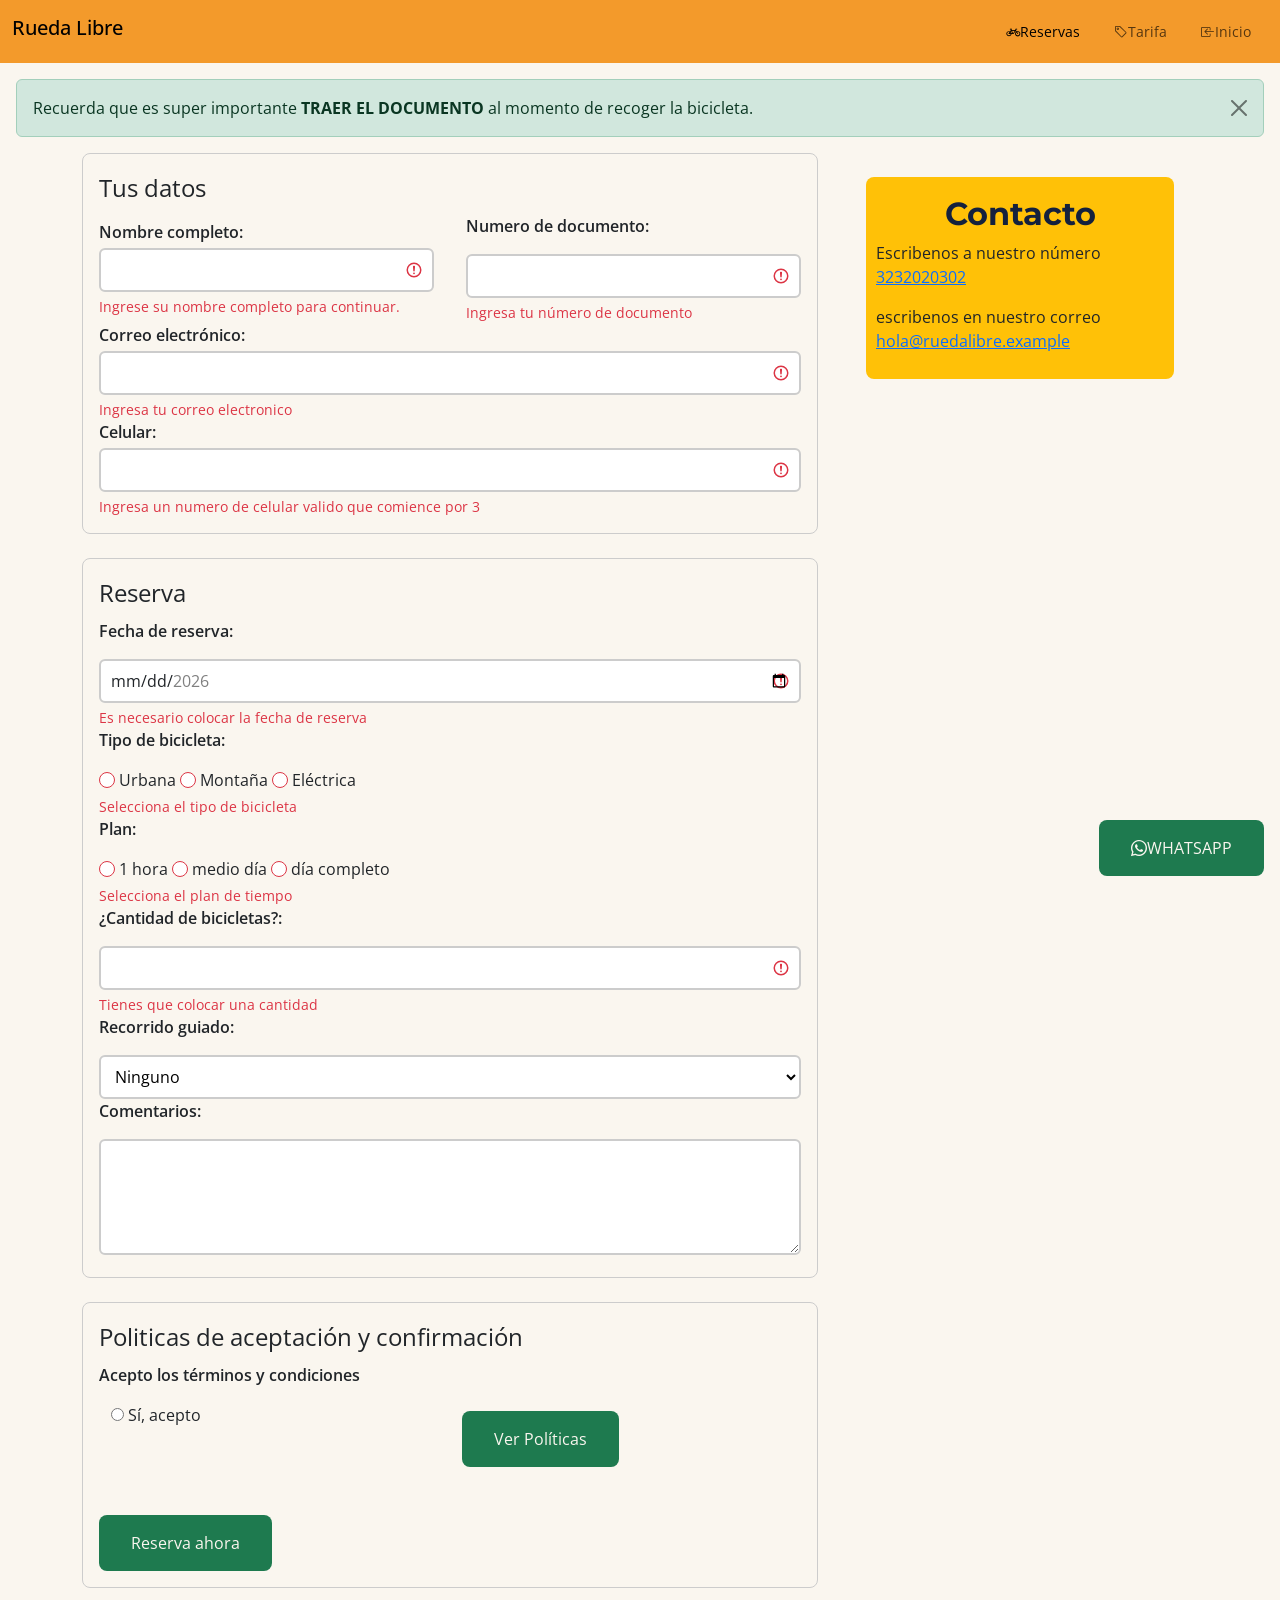
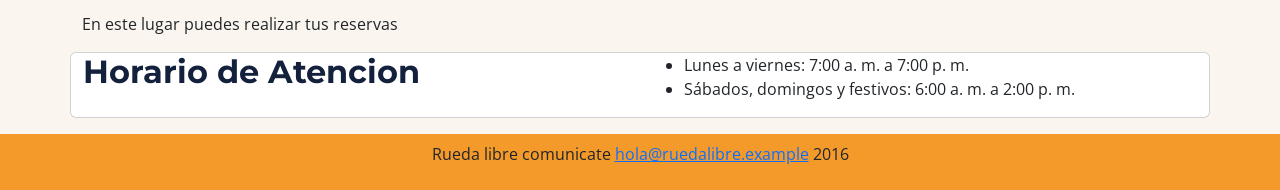
<file: paginas/reservas.html>
<!DOCTYPE html>
<html lang="es">
<head>
    <meta charset="UTF-8">
    <meta name="viewport" content="width=device-width, initial-scale=1.0">
    <title>Reservas | Rueda Libre</title>
    <link rel="preconnect" href="https://fonts.googleapis.com">
    <link rel="preconnect" href="https://fonts.gstatic.com" crossorigin>
    <link href="https://fonts.googleapis.com/css2?family=Montserrat&display=swap" rel="stylesheet">
    <link rel="preconnect" href="https://fonts.googleapis.com">
    <link rel="preconnect" href="https://fonts.gstatic.com" crossorigin>
    <link href="https://fonts.googleapis.com/css2?family=Montserrat:wght@700&family=Open+Sans:ital,wght@0,300..800;1,300..800&display=swap" rel="stylesheet">
     <link href="https://cdn.jsdelivr.net/npm/bootstrap@5.3.3/dist/css/bootstrap.min.css" rel="stylesheet" integrity="sha384-QWTKZyjpPEjISv5WaRU9OFeRpok6YctnYmDr5pNlyT2bRjXh0JMhjY6hW+ALEwIH" crossorigin="anonymous">
     <link rel="stylesheet" href="https://cdn.jsdelivr.net/npm/bootstrap-icons@1.13.2/font/bootstrap-icons.min.css">
    <link rel="stylesheet" href="../css/style.css">
</head>
<body>
   <header>
        <nav class="navbar navbar-expand-lg ">
  <div class="container-fluid">
    <a class="navbar-brand h1" href="../index.html">Rueda Libre</a>
    <button class="navbar-toggler" type="button" data-bs-toggle="collapse" data-bs-target="#menu" aria-controls="navbarNav" aria-expanded="false" aria-label="Toggle navigation">
      <span class="navbar-toggler-icon"></span>
    </button>
    <div class="collapse navbar-collapse " id="menu">
      <ul class="navbar-nav ms-auto ">
        <li class="nav-item">
          <button type="button" class=" btn btn-sm"><a class="nav-link active btn btn-lg" aria-current="page" href="reservas.html"><i class="bi bi-bicycle"></i>Reservas</a></button>
        </li>
        <li class="nav-item">
          <button type="button" class=" btn btn-sm "><a class="nav-link btn btn-sm" href="tarifas.html"><i class="bi bi-tag"></i>Tarifa</a></button>
        </li>
        <li class="nav-item">
          <button type="button" class=" btn btn-sm "><a class="nav-link" href="../index.html"><i class="bi bi-box-arrow-in-left"></i>Inicio</a></button>
        </li>
      </ul>
    </div>
  </div>
</nav>
    </header>

    <main>
        <div class="alert alert-success alert-dismissible fade show" role="alert">
           Recuerda que es super importante <strong>TRAER EL DOCUMENTO</strong> al momento de recoger la bicicleta.
            <button type="button" class="btn-close" data-bs-dismiss="alert" aria-label="Close"></button>
        </div>
        <div class="container">
            <div class="row">
                <div class="col-12 col-md-8">
                <section id="direccion">
                        <form action="" method="post" class="formulario needs-validation was-validated" novalidate>
                            <fieldset>
                                <legend>Tus datos</legend>
                                <section class = "linea">
                                    <div>
                                        <label for="nombre" class ="form-label">Nombre completo:</label>
                                        <input type="text" id="nombre"  class ="form-control" name="nombre" minlength="3" required> 
                                        <div class="invalid-feedback">Ingrese su nombre completo para continuar.</div>
                                        </div>
                                    <div>
                                        <p><label for="identificacion" class ="form-label">Numero de documento: </label></p>
                                        <input type="text" id="identificacion"  class ="form-control" name="identificacion" pattern="[0-9]{6,10}" required>
                                        <div class ="invalid-feedback">Ingresa tu número de documento</div>
                                    </div>
                                </section>
                                
                                <label for="correo" class ="form-label" >Correo electrónico:</label>
                                <input type="email" id="correo" class ="form-control" name="correo" required>
                                <div class = "invalid-feedback"> Ingresa tu correo electronico</div>
                                
                                <label for="celular" class ="form-label">Celular:</label>
                                <input type="tel" id="celular" class ="form-control" name="telefono" pattern="3[0-9]{9}" required>  
                                <div class ="invalid-feedback"> Ingresa un numero de celular valido  que comience por 3</div>  
                            </fieldset>

                            <fieldset>
                                <legend>Reserva</legend>
                                <p><label for="fecha" class ="form-label">Fecha de reserva:</label></p>
                                <input type="date" class = "form-control" id="fecha" name="fecha" min="2026-11-01" max="2026-12-31" required>
                                <div class="invalid-feedback">Es necesario colocar la fecha de reserva</div>
                                <div>
                                    <label class ="form-label">Tipo de bicicleta:</label></p>
                                    <input type="radio" id="bici-urbana" name="bicicleta"  class = "form-check-input" value="urbana" required> Urbana
                                    <input type="radio" id="bici-montana" name="bicicleta" class = "form-check-input"  value="montaña" required> Montaña
                                    <input type="radio" id="bici-electrica" name="bicicleta" class = "form-check-input"  value="eléctrica" required> Eléctrica
                                    <div class="invalid-feedback">Selecciona el tipo de bicicleta</div>
                                </div>
                                <div>
                                    <label class ="form-label">Plan:</label></p>
                                    <input type="radio" id="plan-hora" name="plan" class="form-check-input" value="hora" required> 1 hora
                                    <input type="radio" id="plan-medio" name="plan" class="form-check-input" value="medio" required> medio día
                                    <input type="radio" id="plan-completo" name="plan" class="form-check-input"  value="completo" required> día completo
                                    <div class = "invalid-feedback"> Selecciona el plan de tiempo</div>
                                </div>

                                <div>
                                    <label for="cantidad" class ="form-label">¿Cantidad de bicicletas?:</label></p>
                                    <input type="number" id="cantidad" class ="form-control" name="cantidad" min="1" max="6" required>
                                    <div class="invalid-feedback"> Tienes que colocar una cantidad</div>
                                </div>
                                <p><label for="recorrido" class ="form-label">Recorrido guiado:</label></p>
                                <select id="recorrido" name="recorrido" required>
                                    <option value="ninguno">Ninguno</option>
                                    <option value="rio">rio y parques</option>
                                    <option value="barrio">Sabores del barrio</option>
                                    <option value="reto">Reto Palmas</option>  
                                </select>
                                
                                <p><label for="comentarios" class ="form-label">Comentarios:</label></p>
                                <textarea id="comentarios" name="comentarios" rows="4" cols="50"></textarea>
                            </fieldset>

                            <fieldset> 
                                <legend>Politicas de aceptación y confirmación</legend>
                                <p><label class ="form-label">Acepto los términos y condiciones</label></p>
                                <div class="container">
                                    <div class="row">
                                        <div class="col-12 col-lg-6">
                                            <p><input type="radio" id="aceptacion" name="aceptacion" value="acepto" required> Sí, acepto</p>
                                        </div>
                                        <div class="col-12 col-md-6 me-auto pb-5 pt-2">
                                            <button type="button" class="cta-boton" data-bs-toggle="modal" data-bs-target="#politicas">Ver Políticas</button>
                                        </div>
                                    </div>
                                </div>
                                <button type="submit" class="cta-boton">Reserva ahora</button>
                            </fieldset>
                            <p>En este lugar puedes realizar tus reservas</p>
                        </form>
                        <div class="modal fade" id="politicas" tabindex="-1" aria-labelledby="exampleModalLabel" aria-hidden="true">
                            <div class="modal-dialog">
                                <div class="modal-content">
                                    <div class="modal-header">
                                        <h1 class="modal-title fs-5" id="exampleModalLabel"><strong>Politicas de Alquiler</strong></h1>
                                        <button type="button" class="btn-close" data-bs-dismiss="modal" aria-label="Close"></button>
                                    </div>
                                    <div class="modal-body">
                                        <ol>
                                            <li class="py-2" >Presenta tu documento de identidad original al recoger la bicicleta.</li>
                                            <li class="py-2" >Revisa la bicicleta con el asesor antes de salir.</li>
                                            <li class="py-2" >Cada 15 minutos de retraso en la devolución tienen un recargo de $5.000.</li>
                                            <li class="py-2" >Los daños por mal uso se cobran según el costo de la reparación.</li>
                                            <li class="py-2" >Los menores de edad deben estar acompañados por un adulto responsable.</li>
                                        </ol>
                                    </div>
                                    <div class="modal-footer">
                                    <button type="button" class="btn btn-primary" data-bs-dismiss="modal">Cerrar</button>
      </div>
    </div>
  </div>
</div>
                </section>
            </div>

                <div class="col-12 col-md-4">
                    <section class="tarjetas-contacto">
                            <article class="tarjetas bg-warning ">
                                <h2 class = "fw-bold m-2 text-center">Contacto</h2>
                                <p>Escribenos a nuestro número <a href="tel:3232020302">3232020302</a></p>
                                <p>escribenos en nuestro correo <a href="mailto:hola@ruedalibre.example">hola@ruedalibre.example</a></p>
                            </article>
                    </section>
                </div> 
            </div> 
        </div>

                
                    <section class = "container card vw-100">
                        <div class = "row">
                            <div class = "col-12 col-lg-6">
                                <h2 class ="fw-bold">Horario de Atencion</h2>
                            </div>
                            <div class = "col-12 col-lg-6 me-auto">
                                <aside aria-label="contenido complementario">
                                    <ul>
                                        <li>Lunes a viernes: 7:00 a. m. a 7:00 p. m.</li>
                                        <li>Sábados, domingos y festivos: 6:00 a. m. a 2:00 p. m.</li>
                                    </ul>
                                </aside>
                            </div>
                        </div>
                    </section> 

                    <a href="https://wa.me/573000000000" class="whatsapp cta-boton" 
    target="_blank" aria-label="Contactanos por WPP" rel="noopener noreferrer"><i class="bi bi-whatsapp"></i>WHATSAPP</a>
        
    </main>

    <footer>
       <p>Rueda libre
       comunicate <a href="mailto:hola@ruedalibre.example">hola@ruedalibre.example</a>
       2016
       </p>
    </footer>
    <script src="https://cdn.jsdelivr.net/npm/bootstrap@5.3.8/dist/js/bootstrap.bundle.min.js" integrity="sha384-FKyoEForCGlyvwx9Hj09JcYn3nv7wiPVlz7YYwJrWVcXK/BmnVDxM+D2scQbITxI" crossorigin="anonymous"></script>
</body>
</html>
</file>
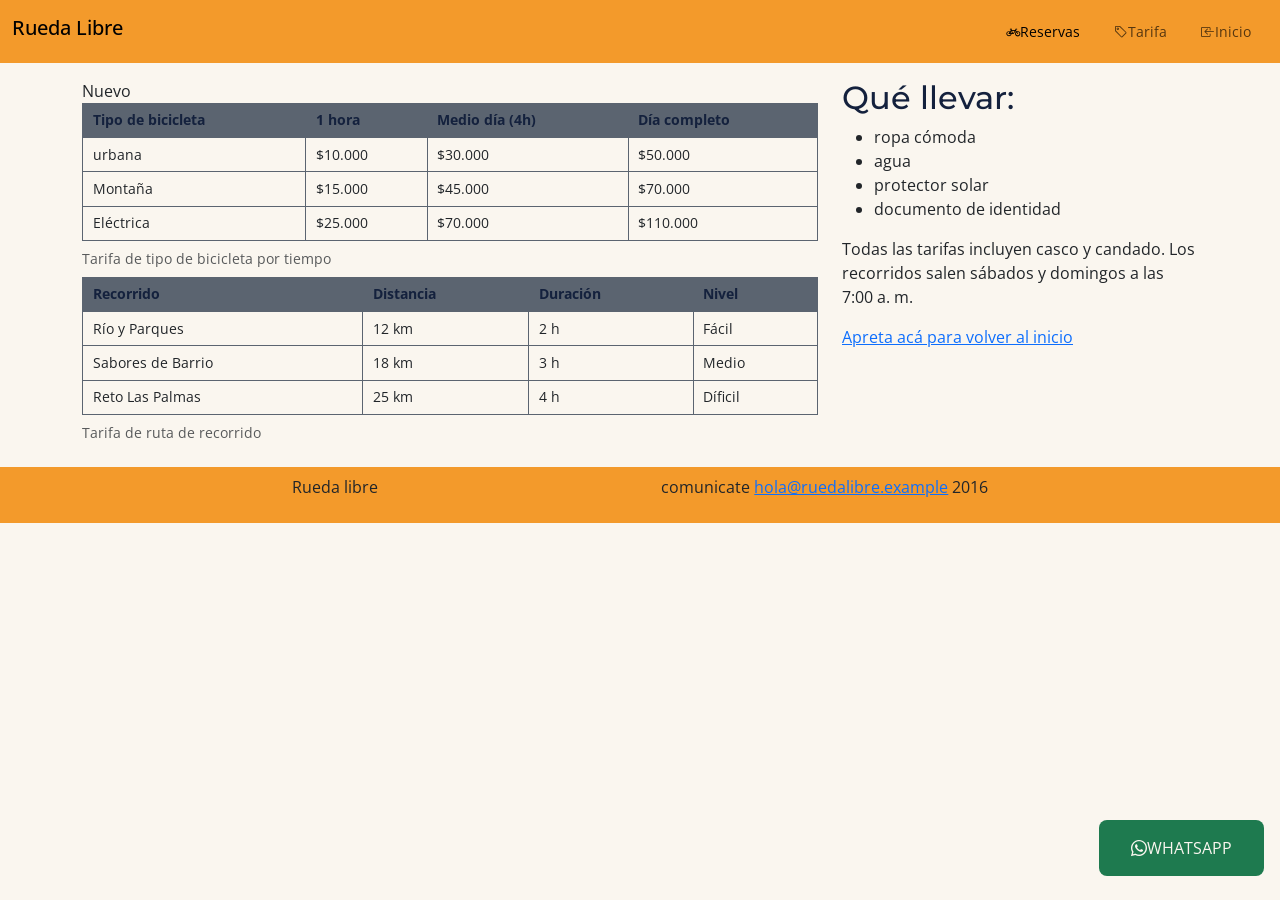
<file: paginas/tarifas.html>
<!DOCTYPE html>
<html lang="es">
<head>
    <meta charset="UTF-8">
    <meta name="viewport" content="width=device-width, initial-scale=1.0">
    <title>Tablas de precios</title>
    <link rel="preconnect" href="https://fonts.googleapis.com">
    <link rel="preconnect" href="https://fonts.gstatic.com" crossorigin>
    <link href="https://fonts.googleapis.com/css2?family=Montserrat&display=swap" rel="stylesheet">
    <link rel="preconnect" href="https://fonts.googleapis.com">
    <link rel="preconnect" href="https://fonts.gstatic.com" crossorigin>
    <link href="https://fonts.googleapis.com/css2?family=Montserrat:wght@700&family=Open+Sans:ital,wght@0,300..800;1,300..800&display=swap" rel="stylesheet">
     <link href="https://cdn.jsdelivr.net/npm/bootstrap@5.3.3/dist/css/bootstrap.min.css" rel="stylesheet" integrity="sha384-QWTKZyjpPEjISv5WaRU9OFeRpok6YctnYmDr5pNlyT2bRjXh0JMhjY6hW+ALEwIH" crossorigin="anonymous">
     <link rel="stylesheet" href="https://cdn.jsdelivr.net/npm/bootstrap-icons@1.13.2/font/bootstrap-icons.min.css">
    <link rel="stylesheet" href="../css/style.css">
</head>
<body>
    
     <header>
        <nav class="navbar navbar-expand-lg ">
  <div class="container-fluid">
    <a class="navbar-brand h1" href="../index.html">Rueda Libre</a>
    <button class="navbar-toggler" type="button" data-bs-toggle="collapse" data-bs-target="#menu" aria-controls="navbarNav" aria-expanded="false" aria-label="Toggle navigation">
      <span class="navbar-toggler-icon"></span>
    </button>
    <div class="collapse navbar-collapse " id="menu">
      <ul class="navbar-nav ms-auto ">
        <li class="nav-item">
          <button type="button" class=" btn btn-sm "><a class="nav-link active btn btn-lg" aria-current="page" href="reservas.html"><i class="bi bi-bicycle"></i>Reservas</a></button>
        </li>
        <li class="nav-item">
          <button type="button" class=" btn btn-sm "><a class="nav-link btn btn-sm" href="tarifas.html"><i class="bi bi-tag"></i>Tarifa</a></button>
        </li>
        <li class="nav-item">
          <button type="button" class=" btn btn-sm"><a class="nav-link" href="../index.html"><i class="bi bi-box-arrow-in-left"></i>Inicio</a></button>
        </li>
      </ul>
    </div>
  </div>
</nav>
    </header>
    
<main>
    <div class="container">
        <div class="row">
            <section class = "col-12 col-lg-8">
                <table >
                    <caption>Tarifa de tipo de bicicleta por tiempo</caption>
                    <thead>
                    <tr>
                        <th scope = "col">Tipo de bicicleta</th>
                        <th scope = "col">1 hora</th>
                        <th scope = "col">Medio día (4h)</th>
                        <th scope = "col">Día completo</th>
                    </tr>
                    </thead>
                    <tbody>
                    <tr>
                        <td scope = "row"> urbana</td>

                        <td> $10.000</td>

                        <td> $30.000</td>

                        <td>  $50.000</td>
                    </tr>
                    <tr>
                        <td scope = "row">Montaña</td>
                        <td>$15.000</td>
                        <td >$45.000</td>
                        <td>$70.000</td>
                    </tr>
                    <tr>
                        <span class=" nuevo">Nuevo</span>
                        <td scope = "row" class ="nuevo">Eléctrica</td>
                        <td>$25.000</td>
                        <td>$70.000</td>
                        <td>$110.000</td>
                    </tr>
                    </tbody>
                </table>

                <table id="precios-de-recorridos">
                    <caption>Tarifa de ruta de recorrido</caption>
                    <thead>
                    <tr>
                        <th scope = "col">Recorrido</th>
                        <th scope = "col">Distancia</th>
                        <th scope = "col">Duración</th>
                        <th scope = "col">Nivel</th>
                    </tr>
                    </thead>
                    <tbody>
                    <tr>
                        <td scope = "row"> Río y Parques</td>

                        <td> 12 km</td>

                        <td> 2 h</td>

                        <td>  Fácil</td>
                    </tr>
                    <tr>
                        <td scope = "row">Sabores de Barrio</td>
                        <td>18 km</td>
                        <td >3 h</td>
                        <td>Medio</td>
                    </tr>
                    <tr>
                        <td>Reto Las Palmas</td>
                        <td>25 km</td>
                        <td>4 h</td>
                        <td>Díficil</td>
                    </tr>
                    </tbody>
                </table>
            </section>
        
            <section class= "col-12 col-lg-4">
                    <h2 >Qué llevar:</h2>
                        <aside arial-label="contenido complementario">
                            <ul>
                                <li>ropa cómoda</li>
                                <li>agua</li>
                                <li>protector solar</li>
                                <li>documento de identidad</li>
                            </ul>
                         </aside>
                    <p>Todas las tarifas incluyen casco y candado. Los recorridos salen sábados y domingos a las 7:00 a. m.</p> 
                    <a href="../index.html">Apreta acá para volver al inicio</a>
            </section>
        </div>
    </div>
    <a href="https://wa.me/573000000000" class="whatsapp cta-boton" 
    target="_blank" aria-label="Contactanos por WPP" rel="noopener noreferrer"><i class="bi bi-whatsapp"></i>WHATSAPP</a>
</main>
   
    <footer class="mt-auto">
           <p>Rueda libre</p>
            <p>comunicate <a href="mailto:hola@ruedalibre.example">hola@ruedalibre.example</a>
            2016</p>
    </footer>
    <script src="https://cdn.jsdelivr.net/npm/bootstrap@5.3.8/dist/js/bootstrap.bundle.min.js" integrity="sha384-FKyoEForCGlyvwx9Hj09JcYn3nv7wiPVlz7YYwJrWVcXK/BmnVDxM+D2scQbITxI" crossorigin="anonymous"></script>
</body>
</html>
</file>
<file: css/style.css>
:root {
    --botones--enlaces: #1E7A4F;
    --titulos--encabezados: #14213D;
    --fondo--general: #FAF6EF;
    --texto--secundario: #5B6470;
    --naranja--pedal:#F39A2B;
    --fuente--titulos: 'Montserrat', sans-serif;
    --fuente--texto: 'Open Sans', sans-serif;
    
    --espacio-xs: 0.25rem;
    --espacio-sm: 0.5rem;
    --espacio-md: 1rem;
    --espacio-lg: 1.5rem;
    --espacio-xl: 2rem;
    --radio: 0.5rem;
}

*,
*::before,
*::after {
    box-sizing: border-box;
}

body {
    font-family: var(--fuente--texto);
    background-color: var(--fondo--general);
}

body h1, body h2, body h3, body h4, body h5, body h6 {
    font-family: var(--fuente--titulos);
    color: var(--titulos--encabezados);
}

 main, /*header,*/ footer { 
    max-width: 100%;
    margin: 0 auto;
    padding: var(--espacio-md);
}

header{
    background-color: #F39A2B;
}

/* header {
    display: flex;
    justify-content: space-between;
    align-items: center;
    background-color: #F39A2B;
    padding: 0.5rem;
    transition: transform 0.2s ease;
} */

footer {
    display: flex;
    justify-content: space-evenly;
    flex-wrap: wrap;
    background-color: #F39A2B;
    padding: 0.5rem;
    transition: transform 0.2s ease;
}

/* #menu {
    display: flex;
    gap: 1.5rem;
    flex-wrap: wrap;
} */

/* #menu a { 
    color: var(--texto--secundario); 
    transition: all 0.3s ease;
    text-decoration: none;
} */

/* #menu a.activo, */
#menu a:hover,
#menu a:focus { 
    color: var(--botones--enlaces); 
    font-weight: 600; 
}

img {
    max-width: 100%;
    display: flex;
    margin: 0 auto;
}

.portada {
    min-height: 60vh;
    display: grid;
    grid-template-columns: 1fr 1fr;
    gap: 2rem;
    align-items: center;
    justify-content: center;
}

.portada-imagen,
.portada-texto {
    width: 100%;
    flex-direction: column;
    position: relative;
}

.servicio {
    padding: var(--espacio-md);
    border: 1px solid var(--titulos--encabezados);
    border-radius: var(--radio);
    background-color: var(--texto--secundario);
    margin-bottom: var(--espacio-lg);
}

.servicio img {
    width: 100%;
    height: auto;
    display: block;
    border-radius: var(--radio);
}

table {
    width: 100%;
    border-collapse: collapse;
}

th, td {
    padding: var(--espacio-sm) var(--espacio-md);
    border: 1px solid var(--texto--secundario);
    text-align: left;
}

th {
    background-color: var(--texto--secundario);
    color: var(--titulos--encabezados);
}

/* Estilos de Formularios */
.formulario fieldset {
    margin-bottom: var(--espacio-lg);
    padding: var(--espacio-md);
    border: 1px solid #ccc;
    border-radius: var(--radio);
}

.formulario label {
    display: block;             
    margin-bottom: var(--espacio-xs);
    font-weight: 600;
}

.formulario input:not([type="radio"]):not([type="checkbox"]),
.formulario select,
.formulario textarea {
    width: 100%;              
    padding: 8px 10px;
    border: 2px solid #ccc;
    border-radius: 6px;
    background-color: #fff;
    transition: border-color 0.3s, box-shadow 0.3s, background-color 0.3s;
}

.formulario input:not([type="radio"]):not([type="checkbox"]):focus,
.formulario select:focus,
.formulario textarea:focus {
    background-color: #fff;
}

.formulario input[type="radio"]:focus,
.formulario input[type="checkbox"]:focus {
    outline-offset: 2px;
}

.whatsapp{
    position: fixed;
    bottom: var(--espacio-lg);
    right: var(--espacio-md);
    background-color: var(--verde-ruta);
    color: #FFFFFF;
    padding: var(--espacio-sm);
    border-radius: 8px;
    text-decoration: none;
    z-index: 1000;
}

.etiqueta {
    position: absolute;
    top: 10px;
    left: 10px;
    background-color: #F39A2B;
    color: #030303;
    padding: 0.2rem 0.5rem;
    border-radius: var(--radio);
    
}

.cta-boton {
    display: inline-block;
    color: var(--fondo--general);
    padding: var(--espacio-md) var(--espacio-xl);
    border: none;
    border-radius: var(--radio);
    text-decoration: none;
    cursor: pointer;
    text-align: center;
    background-color: var(--botones--enlaces);
}

.cta-boton:hover {
    background-color:var(--titulos--encabezados); 
    transform: scale(1.05); 
}

.tarjetas {
    display: block;
    background-color: #ffff;
    border-radius: 8px;                
    padding: 10px;
    margin: var(--espacio-lg);              
    transition: transform 0.2s ease; 
    position: relative;
}

.flet-grid {
    display: grid;
    gap: 2rem;
    grid-template-columns: repeat(auto-fit, minmax(20rem, 1fr));
    padding-inline: 2rem;
}

/*.bicicletas {
    display: flex;
    flex-direction: column;
    justify-content: space-between;
}

.bicicletas img {
    width: 100%;
    height: auto;
    object-fit: cover;
}*/

article {
    display: flex;
    align-items: center;
    justify-content: center;
}

article p {
    flex-direction: row;
}


/* #direccion {
    display: grid;
    grid-template-columns: 1fr;
    gap: 2rem;
    align-items: center;
} */

 .tarjeta-contacto{
    flex-wrap: wrap;
 }

.portada {
    display: grid;
    grid-template-columns: 1fr 1fr;
    gap: 2rem;
    align-items: center;
    min-height: 60vh;
}

/* Contenedor de la imagen */
.portada-imagen {
    width: 100%;
    height: 100%;
    max-height: auto; /* Limita la altura máxima para que no sea muy gigante */
    overflow: hidden;
    border-radius: var(--radio); /* Usa tu variable de radio */
    display: flex;
    justify-content: center;
    align-items: center;
}

/* Estilos de la imagen de portada */
.portada-imagen img {
    width: 100%;
    height: 100%;
    object-fit: cover; /* Evita que la imagen se deforme, rellenando el espacio de forma proporcional */
    object-position: center; /* Centra la imagen perfectamente */
}

.linea{
    display: grid;
    grid-template-columns: 1fr 1fr;
    gap: 2rem;
    align-items: center;
}

img {
    max-width: 100%;
    height: auto;
    display: block;
    margin: 0 auto;
}

/* ESTILOS BASE (Móvil: Menú debajo y centrado) */
/* header {
    display: flex;
    align-items: center;
    text-align: center;
    background-color: #F39A2B;
    padding: 1rem;
} */

/* #menu {
    display: flex;
    justify-content: center;
    gap: 1rem;
    flex-wrap: wrap;
    padding: 0;
    margin-top: 0.5rem;
    list-style: none;
} */

/* TABLET Y ESCRITORIO (Desde 768px en adelante) */
/* @media (min-width: 768px) {
    header {
        flex-direction: row; /* Vuelve a estar lado a lado 
        justify-content: space-between;
        align-items: center;
    }
    
    #menu {
        margin-top: 0;
    }
} */

/* Estilos base móviles para las tablas */
table {
    width: 100%;
    border-collapse: collapse;
    font-size: 0.85rem; /* Letra más compacta para móvil */
}

th, td {
    padding: 0.4rem 0.6rem; /* Relleno reducido para que quepa todo */
    border: 1px solid var(--texto--secundario);
    text-align: left;
}

/* --- TABLET (Mínimo 768px) --- */
@media (min-width: 768px) {
    .portada {
        display: grid;
        grid-template-columns: 1fr 1fr;
        gap: 2rem;
        align-items: center;
    }
}

/* --- ESCRITORIO (Mínimo 1200px) --- */
/* @media (min-width: 1200px) {
    /* Aquí activamos el diseño 2:1 que querías para reservas 
    #direccion {
        display: grid;
        grid-template-columns: 2fr 1fr;
        gap: 2rem;
        align-items: start;
    } 
}*/

#politicas {
    .modal-header {
        background-color: var(--naranja--pedal);
        border-bottom-color: var(--naranja--pedal);
    }
    .modal-title {
        color: var(--titulos--encabezados);
        background-color: transparent;
    }
    .btn-close {
        filter: invert(1) grayscale(100%) brightness(200%);
    }
    .modal-content {
        --bs-modal-bg: var(--fondo--general);
        --bs-modal-color: var(--titulos--encabezados);
    }
    .btn{
        background-color: var(--botones--enlaces);
        color: var(--fondo--general);
        border:none;
    }
}
</file>
